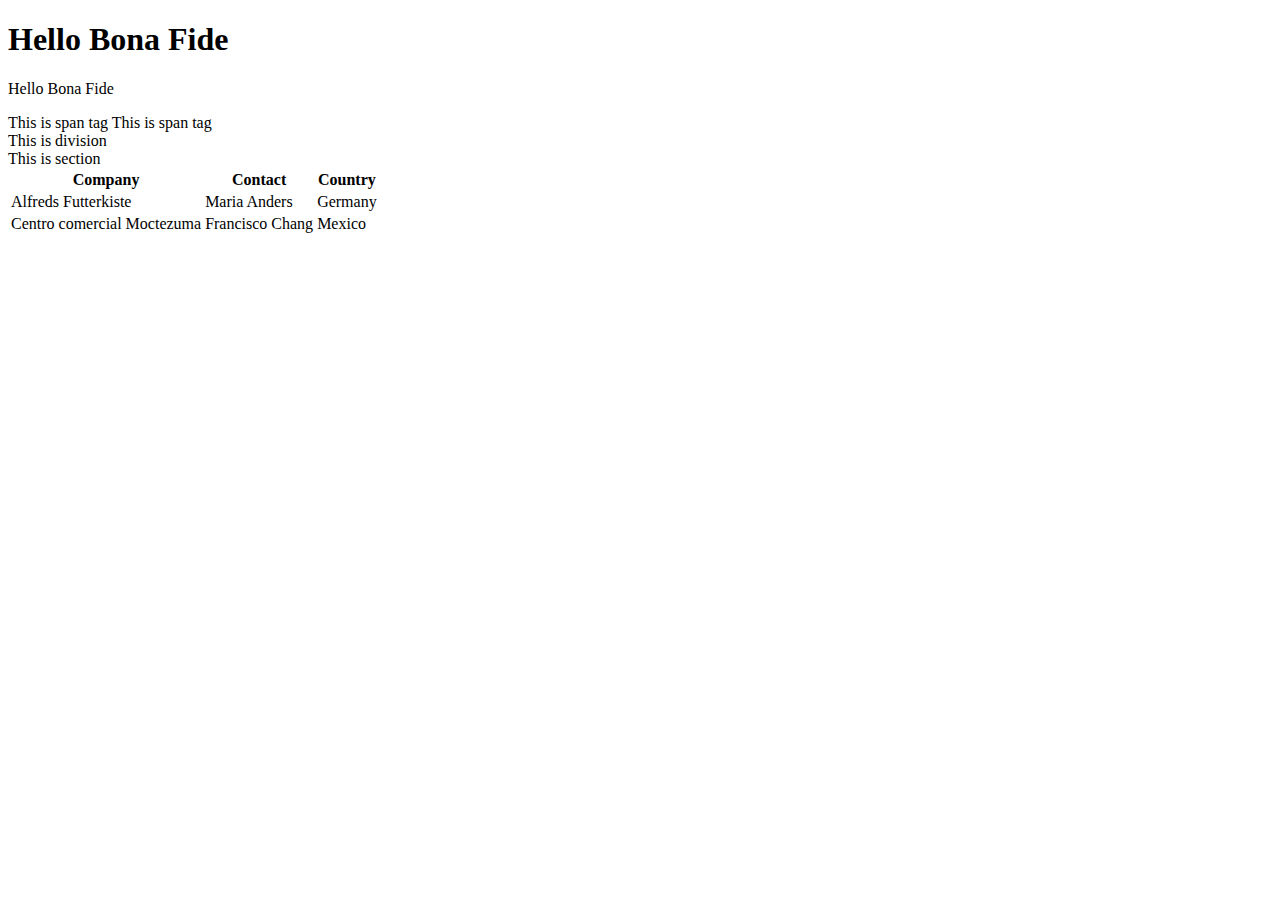
<file: Day-1/index.html>
<!DOCTYPE html>
<html lang="en">

<head>
  <meta charset="UTF-8">
  <meta http-equiv="X-UA-Compatible" content="IE=edge">
  <meta name="viewport" content="width=device-width, initial-scale=1.0">
  <title>Portfolio</title>
</head>

<body>
  <section id="intro">
    <h1>Hello Bona Fide</h1>
    <p>Hello Bona Fide</p>
    <span>This is span tag</span>
    <span>This is span tag</span>
    <div>This is division</div>
  </section>
  <section id="project">This is section</section>
  <table>
    <thead>
      <tr>
        <th>Company</th>
        <th>Contact</th>
        <th>Country</th>
      </tr>
    </thead>
    <tbody>
      <tr>
        <td>Alfreds Futterkiste</td>
        <td>Maria Anders</td>
        <td>Germany</td>
      </tr>
      <tr>
        <td>Centro comercial Moctezuma</td>
        <td>Francisco Chang</td>
        <td>Mexico</td>
      </tr>
    </tbody>
  </table>
</body>

</html>
</file>
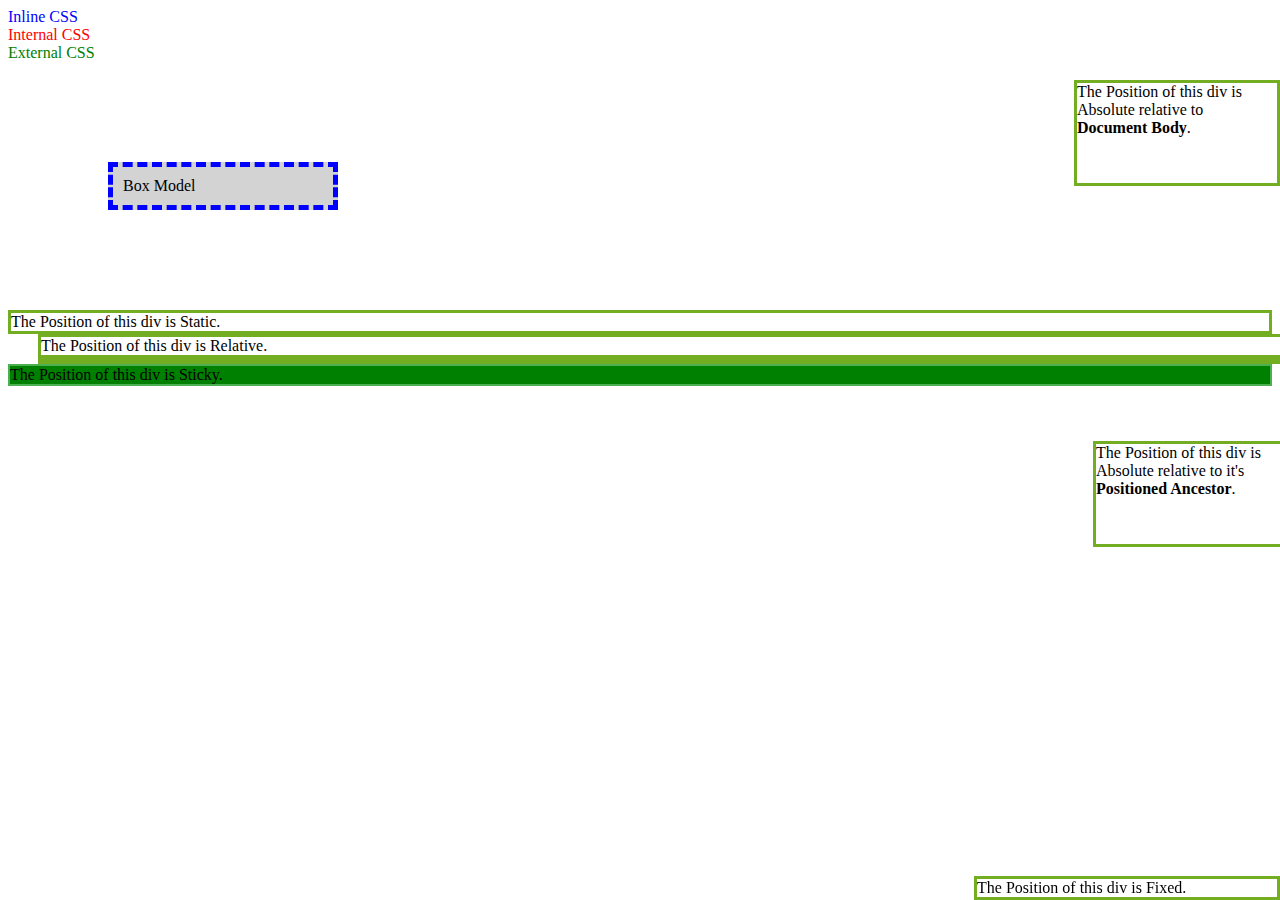
<file: Day-2/index.html>
<!DOCTYPE html>
<html lang="en">

<head>
  <meta charset="UTF-8">
  <meta http-equiv="X-UA-Compatible" content="IE=edge">
  <meta name="viewport" content="width=device-width, initial-scale=1.0">
  <title>CSS</title>
  <link rel="stylesheet" href="style.css">
  <style>
    /* Internal CSS */
    .internal-css {
      color: red;
    }
  </style>
</head>

<body>
  <section id="3-types">
    <!-- Inline CSS -->
    <div style="color: blue;">Inline CSS</div>

    <!-- Internal CSS -->
    <div class="internal-css">Internal CSS</div>

    <!-- External CSS -->
    <div class="external-css">External CSS</div>
  </section>

  <!-- Box Model -->
  <section id="box-model" style="margin-top: 100px;">
    <div class="div">Box Model</div>
  </section>

  <!-- Positioning -->
  <section id="positions" style="margin-top: 100px;">
    <div class="static">The Position of this div is Static.</div>

    <div class="relative">The Position of this div is Relative.</div>

    <div class="absolute">The Position of this div is Absolute relative to <strong>Document Body</strong>.</div>
    <div class="relative">
      <div class="absolute">The Position of this div is Absolute relative to it's <strong>Positioned Ancestor</strong>.</div>
    </div>

    <div class="fixed">The Position of this div is Fixed.</div>

    <div class="sticky">The Position of this div is Sticky.</div>
  </section>
</body>

</html>
</file>
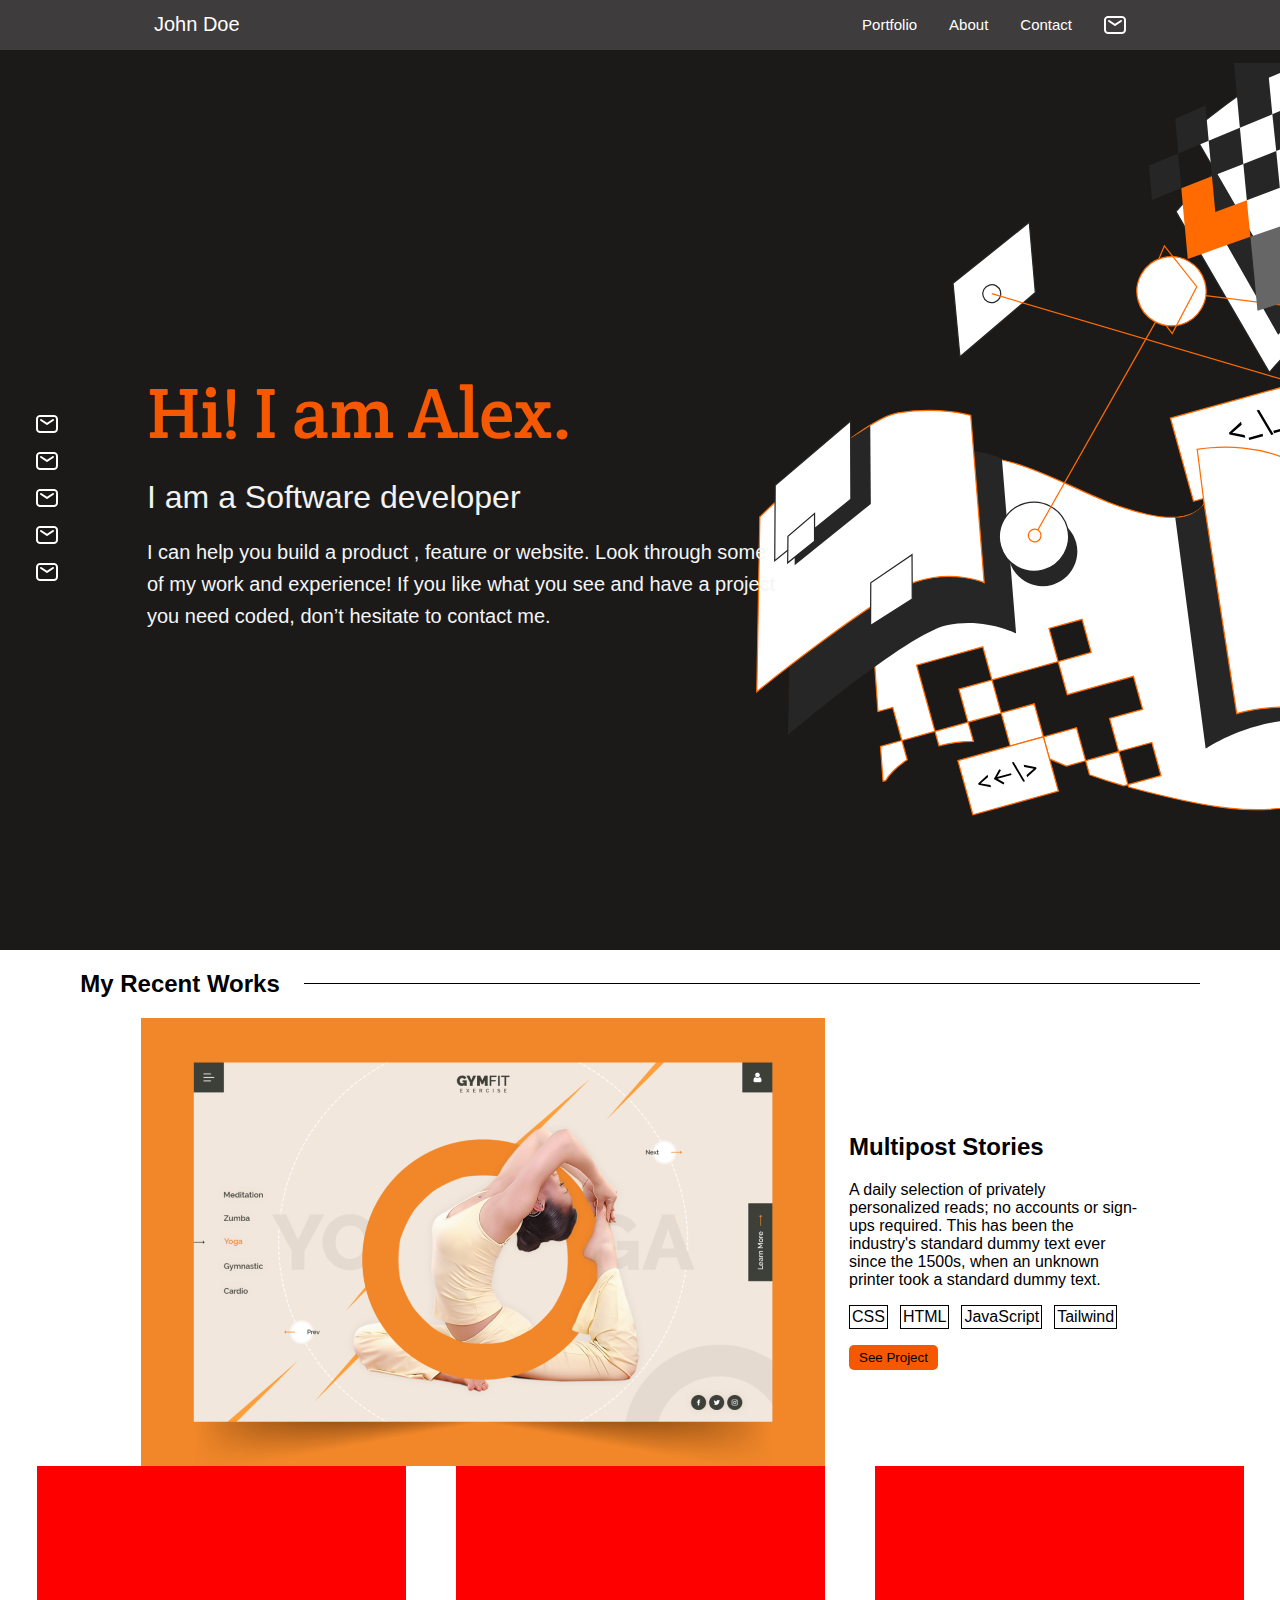
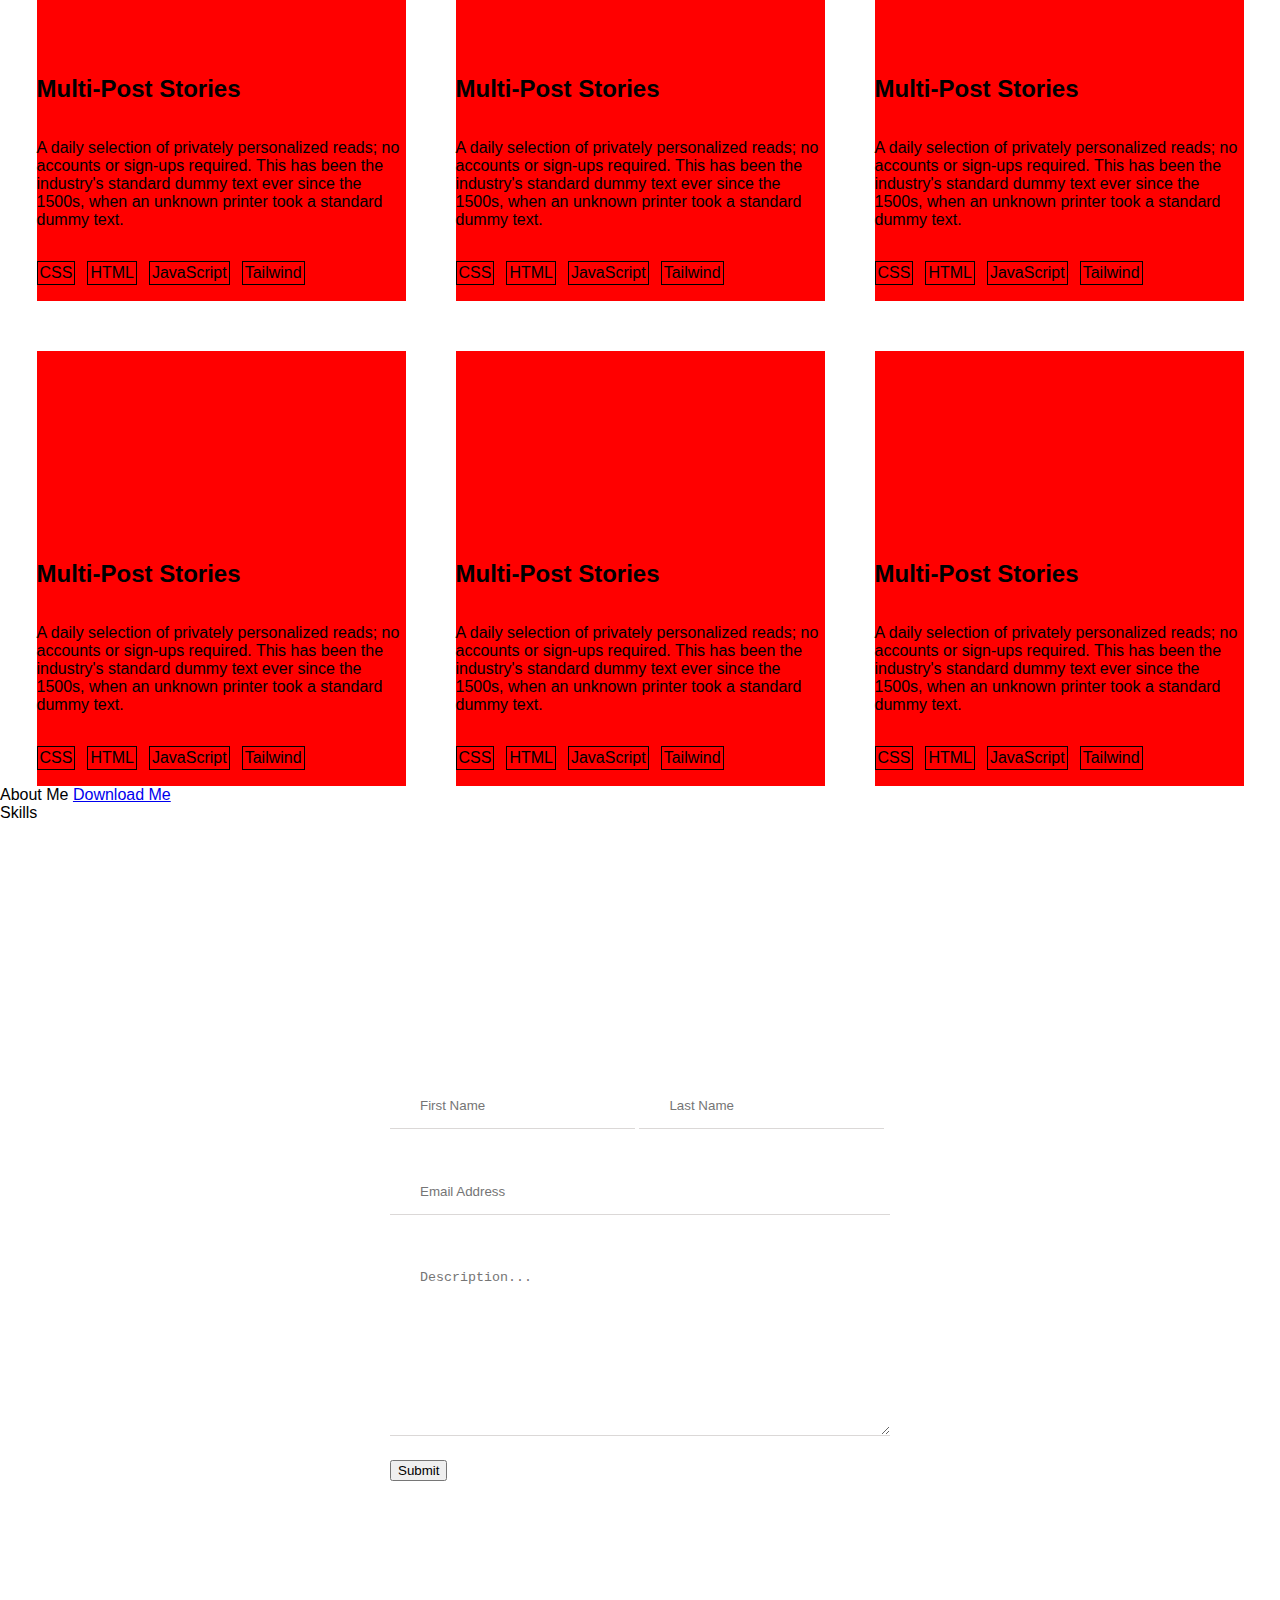
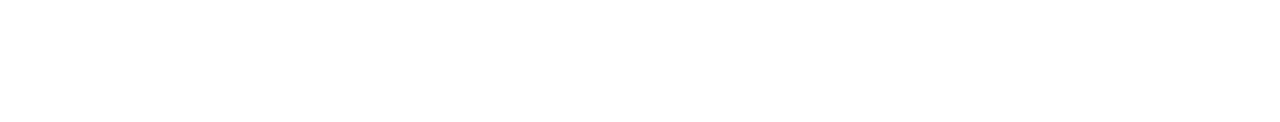
<file: Day-3/index.html>
<!DOCTYPE html>
<html lang="en">

<head>
  <meta charset="UTF-8">
  <meta http-equiv="X-UA-Compatible" content="IE=edge">
  <meta name="viewport" content="width=device-width, initial-scale=1.0">
  <link rel="stylesheet" href="style.css">
  <title>Portfolio Tutorial</title>
</head>

<body>
  <!-- Navigation Bar -->
  <nav>
    <h1 id="nav-name">John Doe</h1>
    <ul id="nav-list">
      <li>Portfolio</li>
      <li>About</li>
      <li>Contact</li>
      <li><img src="./assets/mail.svg" alt="Mail Logo"></li>
    </ul>
  </nav>

  <!-- Intro Section -->
  <section id="intro">
    <ul>
      <li>
        <a href="https://github.com/rex-9" target="_blank">
          <img src="./assets/mail.svg" alt="Mail Logo">
        </a>
      </li>
      <li>
        <a href="https://www.linkedin.com/in/rex9" target="_blank">
          <img src="./assets/mail.svg" alt="Mail Logo">
        </a>
      </li>
      <li>
        <a href="https://github.com/rex-9" target="_blank">
          <img src="./assets/mail.svg" alt="Mail Logo">
        </a>
      </li>
      <li>
        <a href="https://github.com/rex-9" target="_blank">
          <img src="./assets/mail.svg" alt="Mail Logo">
        </a>
      </li>
      <li>
        <a href="https://github.com/rex-9" target="_blank">
          <img src="./assets/mail.svg" alt="Mail Logo">
        </a>
      </li>
    </ul>
    <div>
      <h1>Hi! I am Alex.</h1>
      <h2>I am a Software developer</h2>
      <p>
        I can help you build a product , feature or website. Look through some of my work and experience! If you like what you see and have a project you need coded,
        don’t hesitate to contact me.
      </p>
    </div>
  </section>

  <!-- My Recent Works -->
  <section id="works">
    <header>
      <h2>My Recent Works</h2>
      <div class="horizontal-line"></div>
    </header>
    <div class="first-work">
      <img src="./assets/work-1.png" alt="First Work">
      <div>
        <h2>Multipost Stories</h2>
        <p>A daily selection of privately personalized reads; no accounts or sign-ups required. This has been the industry's standard dummy text ever since the 1500s, when an unknown printer took a standard dummy text.</p>
        <ul class="badge-container">
          <li class="badge">CSS</li>
          <li class="badge">HTML</li>
          <li class="badge">JavaScript</li>
          <li class="badge">Tailwind</li>
        </ul>
        <button type="button">See Project</button>
      </div>
    </div>
    <div class="works">
      <article>
        <h2>Multi-Post Stories</h2>
        <p>A daily selection of privately personalized reads; no accounts or sign-ups required. This has been the industry's standard dummy text ever since the 1500s, when an unknown printer took a standard dummy text.</p>
        <ul class="badge-container">
          <li class="badge">CSS</li>
          <li class="badge">HTML</li>
          <li class="badge">JavaScript</li>
          <li class="badge">Tailwind</li>
        </ul>
      </article>
      <article>
        <h2>Multi-Post Stories</h2>
        <p>A daily selection of privately personalized reads; no accounts or sign-ups required. This has been the industry's standard dummy text ever since the 1500s, when an unknown printer took a standard dummy text.</p>
        <ul class="badge-container">
          <li class="badge">CSS</li>
          <li class="badge">HTML</li>
          <li class="badge">JavaScript</li>
          <li class="badge">Tailwind</li>
        </ul>
      </article>
      <article>
        <h2>Multi-Post Stories</h2>
        <p>A daily selection of privately personalized reads; no accounts or sign-ups required. This has been the industry's standard dummy text ever since the 1500s, when an unknown printer took a standard dummy text.</p>
        <ul class="badge-container">
          <li class="badge">CSS</li>
          <li class="badge">HTML</li>
          <li class="badge">JavaScript</li>
          <li class="badge">Tailwind</li>
        </ul>
      </article>
      <article>
        <h2>Multi-Post Stories</h2>
        <p>A daily selection of privately personalized reads; no accounts or sign-ups required. This has been the industry's standard dummy text ever since the 1500s, when an unknown printer took a standard dummy text.</p>
        <ul class="badge-container">
          <li class="badge">CSS</li>
          <li class="badge">HTML</li>
          <li class="badge">JavaScript</li>
          <li class="badge">Tailwind</li>
        </ul>
      </article>
      <article>
        <h2>Multi-Post Stories</h2>
        <p>A daily selection of privately personalized reads; no accounts or sign-ups required. This has been the industry's standard dummy text ever since the 1500s, when an unknown printer took a standard dummy text.</p>
        <ul class="badge-container">
          <li class="badge">CSS</li>
          <li class="badge">HTML</li>
          <li class="badge">JavaScript</li>
          <li class="badge">Tailwind</li>
        </ul>
      </article>
      <article>
        <h2>Multi-Post Stories</h2>
        <p>A daily selection of privately personalized reads; no accounts or sign-ups required. This has been the industry's standard dummy text ever since the 1500s, when an unknown printer took a standard dummy text.</p>
        <ul class="badge-container">
          <li class="badge">CSS</li>
          <li class="badge">HTML</li>
          <li class="badge">JavaScript</li>
          <li class="badge">Tailwind</li>
        </ul>
      </article>
    </div>
  </section>

  <!-- About Me -->
  <section id="about">
    About Me
    <a href="./assets/work-1.png" download>Download Me</a>
  </section>

  <!-- Skills -->
  <section id="skills">
    Skills
  </section>

  <!-- Contact Form -->
  <section id="contact">
    <form action="https://formspree.io/f/{form_id}" method="post">
      <input id="first-name" type="text" placeholder="First Name">
      <input id="last-name" type="text" placeholder="Last Name">
      <br>
      <input id="email" type="text" placeholder="Email Address">
      <br>
      <textarea name="description" id="description" cols="30" rows="10" placeholder="Description..."></textarea>
      <button type="submit">Submit</button>
    </form>
  </section>
</body>

</html>
</file>
<file: Day-2/style.css>
/* 3 types of CSS */
.external-css {
  color: green;
}

/* Box Model */
.div {
  background-color: lightgrey;
  width: 200px;
  border: 5px dashed blue;
  padding: 10px;
  margin: 50px 0 0 100px;
}

/* Positioning */
div.static {
  position: static;
  border: 3px solid #73AD21;
}

div.relative {
  position: relative;
  left: 30px;
  border: 3px solid #73AD21;
}

div.absolute {
  position: absolute;
  top: 80px;
  right: 0;
  width: 200px;
  height: 100px;
  border: 3px solid #73AD21;
}

div.fixed {
  position: fixed;
  bottom: 0;
  right: 0;
  width: 300px;
  border: 3px solid #73AD21;
}

div.sticky {
  position: -webkit-sticky; /* Safari */
  position: sticky;
  top: 0;
  background-color: green;
  border: 2px solid #4CAF50;
}
</file>
<file: Day-3/style.css>
@import url('https://fonts.googleapis.com/css2?family=Crete+Round:ital@0;1&display=swap');

body {
  font-family: 'Inter', sans-serif;
  margin: 0px;
}
nav {
  position: sticky;
  top: 0;
  background-color: #3E3C3C;
  color: white;
  margin: 0px;
  display: flex;
  justify-content: space-between;
  align-items: center;
  padding: 0px 154px;
}
#nav-name {
  height: fit-content;
  font-weight: normal;
  font-size: 20px;
}
#nav-list {
  display: flex;
  gap: 32px;
  align-items: center;
  list-style-type: none;
  padding: 0;
}
nav ul {
  font-size: 15px;
  font-weight: 300;
}
nav ul li:last-child {
  height: 17px;
}
#intro {
  height: 100vh;
  background-color: #1C1A19;
  background-image: url('./assets/intro-bg.svg');
  background-repeat: no-repeat;
  background-position: right center;
  color: white;
  display: flex;
  align-items: center;
}
#intro > ul {
  list-style-type: none;
  margin: 0 0 0 36px;
  padding: 0;
  height: fit-content;
}
#intro > ul > li {
  margin: 15px 0px;
  color: #F4F5F7;
}
#intro > div {
  height: fit-content;
  margin-left: 89px;
  width: 50%;
}
#intro > div > h1 {
  font-family: 'Crete Round', serif;
  font-size: 72px;
  font-weight: 400;
  margin: 0;
  color: #F55800;
}
#intro > div > h2 {
  font-size: 32px;
  font-weight: 500;
  margin: 20px 0px;
  color: #F2F2F2;
}
#intro > div > p {
  font-size: 20px;
  font-weight: 100;
  line-height: 32px;
  margin: 0;
  color: #F4F5F7;
}

#works > header {
  display: flex;
  justify-content: center;
  align-items: center;
}
.horizontal-line {
  margin-left: 24px;
  height: 1px;
  width: 70%;
  background-color: black;
}
.first-work {
  display: flex;
  justify-content: center;
  align-items: center;
  gap: 24px;
  margin: 0px 141px;
}
.badge-container {
  list-style-type: none;
  padding: 0;
  display: flex;
  gap: 12px;
}
.badge {
  border: 1px solid black;
  width: fit-content;
  padding: 2px;
}
.first-work button {
  background-color: #F55800;
  border: none;
  padding: 5px 10px;
  border-radius: 5px;
  cursor: pointer;
}
.works {
  display: flex;
  justify-content: center;
  flex-wrap: wrap;
  gap: 50px;
}
.works > article {
  width: 369px;
  height: 435px;
  background-color: red;
  display: flex;
  flex-direction: column;
  justify-content: end;
}
#contact {
  height: 100vh;
  display: flex;
  align-items: center;
  justify-content: center;
}
#contact > form {
  width: 500px;
}
#contact > form > input, textarea {
  border: none;
  border-bottom: 1px solid #DBD8D7;
  padding: 15px 30px;
  margin: 20px 0px;
}
[id=first-name] {
  margin-right: 40px;
}
#first-name, #last-name {
  width: 37%;
}
#email {
  width: 88%;
}
textarea {
  width: 88%;
}
</file>
